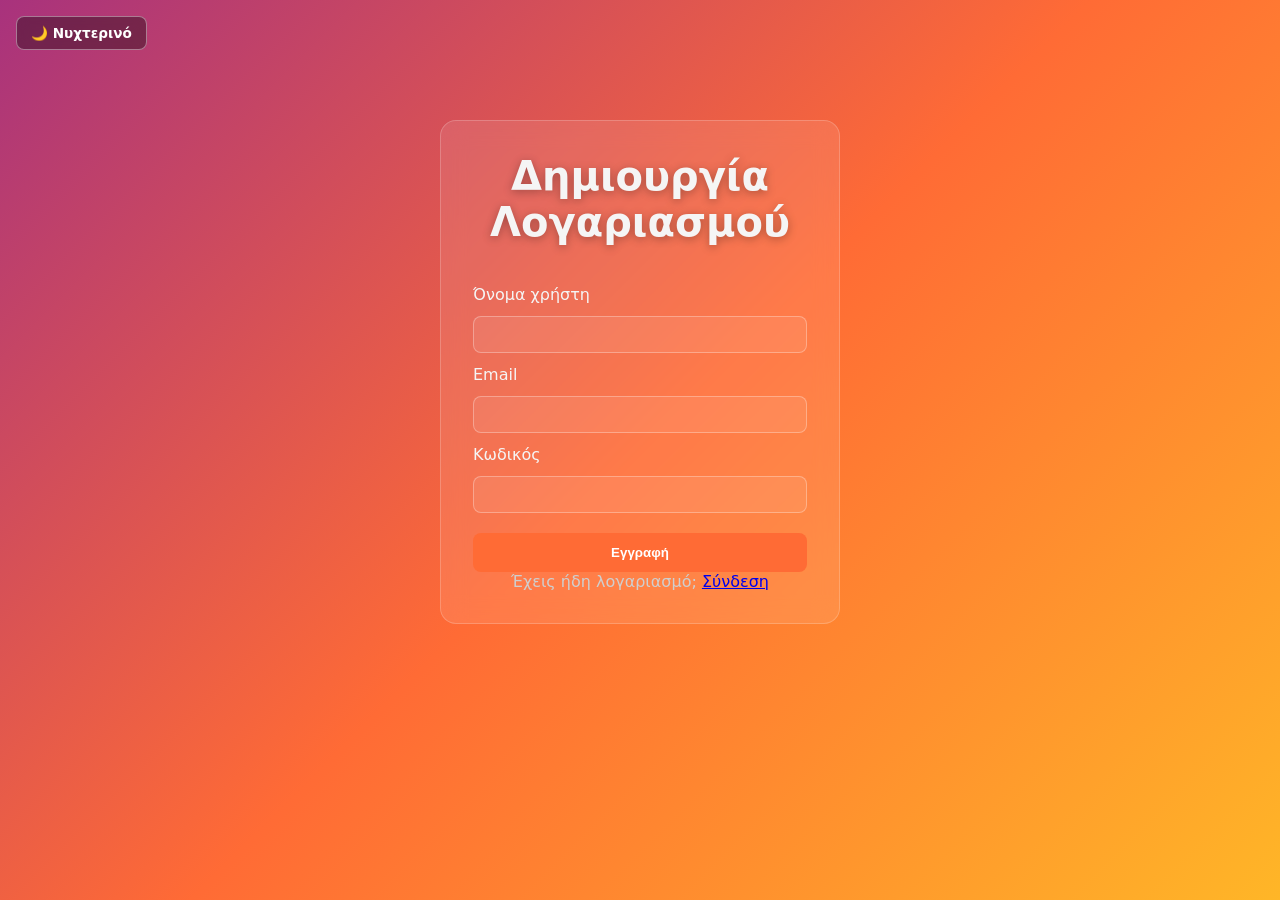
<file: templates/register.html>
<!DOCTYPE html>
<html lang="el">
<head>
    <meta charset="UTF-8">
    <title>Εγγραφή — yDev</title>
    <link rel="stylesheet" href="/static/style.css">
    <script src="/static/theme.js"></script>
</head>
<body>
    <div class="auth-card">
        <h1>Δημιουργία Λογαριασμού</h1>
        <form method="POST" action="/register">
            <label for="username">Όνομα χρήστη</label>
            <input type="text" id="username" name="username" required>

            <label for="email">Email</label>
            <input type="email" id="email" name="email" required>

            <label for="password">Κωδικός</label>
            <input type="password" id="password" name="password" required>

            <button type="submit">Εγγραφή</button>
        </form>
        <p class="muted">Έχεις ήδη λογαριασμό; <a href="/login-page">Σύνδεση</a></p>
    </div>
</body>
</html>
</file>
<file: static/style.css>
:root {
    --sunset-orange: #ff6b35;
    --warm-amber: #ffb627;
    --deep-magenta: #a8327d;
    --text-light: #f5f5f5;
    --text-muted: #cfcfcf;
}

* {
    margin: 0;
    padding: 0;
    box-sizing: border-box;
}

body {
    font-family: 'Segoe UI', system-ui, sans-serif;
    color: var(--text-light);
    min-height: 100vh;
    background: linear-gradient(135deg, var(--deep-magenta), var(--sunset-orange), var(--warm-amber));
    background-attachment: fixed;
    padding: 40px 20px;
}

h1 {
    text-align: center;
    margin-bottom: 40px;
    font-size: 2.5rem;
    text-shadow: 0 2px 10px rgba(0, 0, 0, 0.3);
}

.project-list {
    display: grid;
    grid-template-columns: repeat(auto-fit, minmax(280px, 1fr));
    gap: 24px;
    max-width: 1200px;
    margin: 0 auto;
}

.project-card {
    background: rgba(255, 255, 255, 0.1);
    backdrop-filter: blur(12px);
    -webkit-backdrop-filter: blur(12px);
    border: 1px solid rgba(255, 255, 255, 0.2);
    border-radius: 16px;
    padding: 20px;
    box-shadow: 0 8px 32px rgba(0, 0, 0, 0.2);
    transition: transform 0.2s ease, box-shadow 0.2s ease;
}

.project-card:hover {
    transform: translateY(-4px);
    box-shadow: 0 12px 40px rgba(0, 0, 0, 0.3);
}

.project-card h2 {
    margin-bottom: 8px;
    font-size: 1.3rem;
}

.project-card p {
    color: var(--text-muted);
    margin-bottom: 8px;
    line-height: 1.5;
}

.project-card img {
    width: 100%;
    height: 180px;
    object-fit: cover;
    border-radius: 10px;
    margin: 12px 0;
}

.back-link {
    display: inline-block;
    margin-bottom: 20px;
    color: var(--text-light);
    text-decoration: none;
}

.detail-card {
    max-width: 800px;
    margin: 0 auto;
    background: rgba(255, 255, 255, 0.1);
    backdrop-filter: blur(12px);
    -webkit-backdrop-filter: blur(12px);
    border: 1px solid rgba(255, 255, 255, 0.2);
    border-radius: 16px;
    padding: 32px;
}

.detail-image {
    width: 100%;
    max-height: 350px;
    object-fit: cover;
    border-radius: 12px;
    margin: 16px 0;
}

.badge {
    display: inline-block;
    background: rgba(255, 255, 255, 0.15);
    padding: 4px 10px;
    border-radius: 20px;
    font-size: 0.85rem;
    margin-right: 6px;
}

.comment-item, .version-item {
    border-top: 1px solid rgba(255, 255, 255, 0.15);
    padding: 12px 0;
}

.muted {
    color: var(--text-muted);
}

.auth-card {
    max-width: 400px;
    margin: 80px auto;
    background: rgba(255, 255, 255, 0.1);
    backdrop-filter: blur(12px);
    -webkit-backdrop-filter: blur(12px);
    border: 1px solid rgba(255, 255, 255, 0.2);
    border-radius: 16px;
    padding: 32px;
    text-align: center;
}

.auth-card form {
    display: flex;
    flex-direction: column;
    gap: 12px;
    text-align: left;
    margin-top: 20px;
}

.auth-card input {
    padding: 10px 12px;
    border-radius: 8px;
    border: 1px solid rgba(255, 255, 255, 0.3);
    background: rgba(255, 255, 255, 0.08);
    color: var(--text-light);
}

.auth-card button {
    padding: 12px;
    border: none;
    border-radius: 8px;
    background: var(--sunset-orange);
    color: white;
    font-weight: bold;
    cursor: pointer;
    margin-top: 8px;
}

.auth-card button:hover {
    background: var(--warm-amber);
}

.error-message {
    color: #ff8080;
    margin-bottom: 12px;
}
.top-nav {
    display: flex;
    justify-content: flex-end;
    gap: 16px;
    margin-bottom: 20px;
}

.top-nav a {
    color: var(--text-light);
    text-decoration: none;
}

/* Το logout είναι form (POST), αλλά στο nav πρέπει να δείχνει σαν σύνδεσμος.
   Το display:contents βάζει το κουμπί απευθείας στο flex του .top-nav,
   ώστε να παίρνει κανονικά το gap. */
.top-nav form {
    display: contents;
}

.nav-button {
    background: none;
    border: none;
    padding: 0;
    color: var(--text-light);
    font-family: inherit;
    font-size: inherit;
    cursor: pointer;
}

.nav-button:hover {
    text-decoration: underline;
}
.tech-checkboxes {
    display: flex;
    flex-wrap: wrap;
    gap: 12px;
    margin: 8px 0;
}

.tech-checkbox {
    display: flex;
    align-items: center;
    gap: 6px;
    font-weight: normal;
}

textarea {
    padding: 10px 12px;
    border-radius: 8px;
    border: 1px solid rgba(255, 255, 255, 0.3);
    background: rgba(255, 255, 255, 0.08);
    color: var(--text-light);
    font-family: inherit;
    resize: vertical;
}

.comment-form,
.version-form {
    display: flex;
    flex-direction: column;
    gap: 10px;
    margin-top: 12px;
}

.comment-form textarea,
.comment-form select,
.version-form textarea,
.version-form input[type="text"] {
    padding: 10px 12px;
    border-radius: 8px;
    border: 1px solid rgba(255, 255, 255, 0.3);
    background: rgba(255, 255, 255, 0.08);
    color: var(--text-light);
    font-family: inherit;
}

.comment-form button,
.version-form button {
    padding: 10px;
    border: none;
    border-radius: 8px;
    background: var(--sunset-orange);
    color: white;
    font-weight: bold;
    cursor: pointer;
    align-self: flex-start;
}

.rating-form {
    margin-top: 12px;
}

.star-radios {
    display: flex;
    gap: 12px;
    margin: 10px 0;
}

.star-radios label {
    display: flex;
    align-items: center;
    gap: 4px;
    font-weight: normal;
    cursor: pointer;
}

.rating-form button {
    padding: 10px 16px;
    border: none;
    border-radius: 8px;
    background: var(--warm-amber);
    color: white;
    font-weight: bold;
    cursor: pointer;
}

.delete-form {
    margin-top: 20px;
}

.delete-button {
    width: 100%;
    padding: 12px;
    border: 1px solid #ff6b6b;
    border-radius: 8px;
    background: transparent;
    color: #ff6b6b;
    font-weight: bold;
    cursor: pointer;
}

.delete-button:hover {
    background: #ff6b6b;
    color: white;
}

.edit-link {
    color: var(--warm-amber);
    text-decoration: none;
    font-weight: bold;
}

.comment-actions {
    display: flex;
    align-items: center;
    gap: 14px;
    margin-top: 8px;
    font-size: 0.9rem;
}

.inline-delete-form {
    display: inline;
    margin: 0;
}

.link-button {
    background: none;
    border: none;
    padding: 0;
    color: #ff8080;
    font-family: inherit;
    font-size: 0.9rem;
    font-weight: bold;
    cursor: pointer;
}

.link-button:hover {
    text-decoration: underline;
}

/* ===== Φίλτρα & pagination στη λίστα projects ===== */
.filter-bar {
    display: flex;
    flex-wrap: wrap;
    gap: 10px;
    align-items: center;
    justify-content: center;
    max-width: 1200px;
    margin: 0 auto 12px;
}

.filter-bar input,
.filter-bar select {
    padding: 9px 12px;
    border-radius: 8px;
    border: 1px solid rgba(255, 255, 255, 0.3);
    background: rgba(255, 255, 255, 0.08);
    color: var(--text-light);
    font-family: inherit;
}

.filter-bar input {
    min-width: 220px;
}

.filter-bar button {
    padding: 9px 16px;
    border: none;
    border-radius: 8px;
    background: var(--sunset-orange);
    color: white;
    font-weight: bold;
    cursor: pointer;
}

.filter-bar button:hover {
    background: var(--warm-amber);
}

.filter-bar .clear-filters {
    color: var(--text-muted);
    text-decoration: none;
    font-size: 0.9rem;
}

.results-count {
    text-align: center;
    margin-bottom: 20px;
}

.pagination {
    display: flex;
    gap: 18px;
    align-items: center;
    justify-content: center;
    max-width: 1200px;
    margin: 28px auto 0;
}

.pagination a {
    color: var(--text-light);
    text-decoration: none;
    font-weight: bold;
}

.pagination .disabled {
    opacity: 0.4;
}

/* ===== Κουμπί εναλλαγής θέματος ===== */
#theme-toggle {
    position: fixed;
    top: 16px;
    left: 16px;
    z-index: 1000;
    padding: 8px 14px;
    border-radius: 8px;
    border: 1px solid rgba(255, 255, 255, 0.4);
    background: rgba(0, 0, 0, 0.35);
    color: #fff;
    font-family: inherit;
    font-size: 0.85rem;
    font-weight: bold;
    cursor: pointer;
    backdrop-filter: blur(6px);
    -webkit-backdrop-filter: blur(6px);
}

/* ===== Νυχτερινή λειτουργία (Matrix) ===== */
[data-theme="matrix"] {
    --sunset-orange: #00ff41;
    --warm-amber: #00ff41;
    --deep-magenta: #003b00;
    --text-light: #00ff41;
    --text-muted: #00c132;
}

[data-theme="matrix"] body {
    background: #000;
    background-attachment: fixed;
    color: var(--text-light);
}

[data-theme="matrix"] h1 {
    text-shadow: 0 0 10px rgba(0, 255, 65, 0.7);
}

[data-theme="matrix"] a,
[data-theme="matrix"] .top-nav a,
[data-theme="matrix"] .nav-button,
[data-theme="matrix"] .back-link,
[data-theme="matrix"] .edit-link,
[data-theme="matrix"] .link-button {
    color: #00ff41;
}

[data-theme="matrix"] .project-card,
[data-theme="matrix"] .detail-card,
[data-theme="matrix"] .auth-card {
    background: rgba(0, 255, 65, 0.05);
    border: 1px solid #00ff41;
    box-shadow: 0 0 16px rgba(0, 255, 65, 0.25);
    backdrop-filter: none;
    -webkit-backdrop-filter: none;
}

[data-theme="matrix"] .project-card:hover {
    box-shadow: 0 0 26px rgba(0, 255, 65, 0.45);
}

[data-theme="matrix"] .project-card p,
[data-theme="matrix"] .detail-card p,
[data-theme="matrix"] .muted {
    color: var(--text-muted);
}

/* Περίγραμμα σε κάθε εικόνα / βίντεο */
[data-theme="matrix"] img,
[data-theme="matrix"] video,
[data-theme="matrix"] .project-card img,
[data-theme="matrix"] .detail-image {
    border: 2px solid #00ff41;
    box-shadow: 0 0 12px rgba(0, 255, 65, 0.4);
}

[data-theme="matrix"] .badge {
    background: rgba(0, 255, 65, 0.1);
    border: 1px solid #00ff41;
    color: #00ff41;
}

[data-theme="matrix"] input,
[data-theme="matrix"] textarea,
[data-theme="matrix"] select,
[data-theme="matrix"] .auth-card input,
[data-theme="matrix"] .comment-form textarea,
[data-theme="matrix"] .comment-form select {
    background: #000;
    border: 1px solid #00ff41;
    color: #00ff41;
}

[data-theme="matrix"] button,
[data-theme="matrix"] .auth-card button,
[data-theme="matrix"] .comment-form button,
[data-theme="matrix"] .rating-form button {
    background: #000;
    border: 1px solid #00ff41;
    color: #00ff41;
}

[data-theme="matrix"] button:hover,
[data-theme="matrix"] .auth-card button:hover,
[data-theme="matrix"] .comment-form button:hover,
[data-theme="matrix"] .rating-form button:hover {
    background: #00ff41;
    color: #000;
}

[data-theme="matrix"] .comment-item,
[data-theme="matrix"] .version-item {
    border-top: 1px solid rgba(0, 255, 65, 0.4);
}

[data-theme="matrix"] .error-message {
    color: #00ff41;
    text-shadow: 0 0 8px rgba(0, 255, 65, 0.6);
}

[data-theme="matrix"] .delete-button {
    border-color: #00ff41;
    color: #00ff41;
}

[data-theme="matrix"] .delete-button:hover {
    background: #00ff41;
    color: #000;
}

[data-theme="matrix"] #theme-toggle {
    background: #000;
    border-color: #00ff41;
    color: #00ff41;
    box-shadow: 0 0 10px rgba(0, 255, 65, 0.5);
}
</file>
